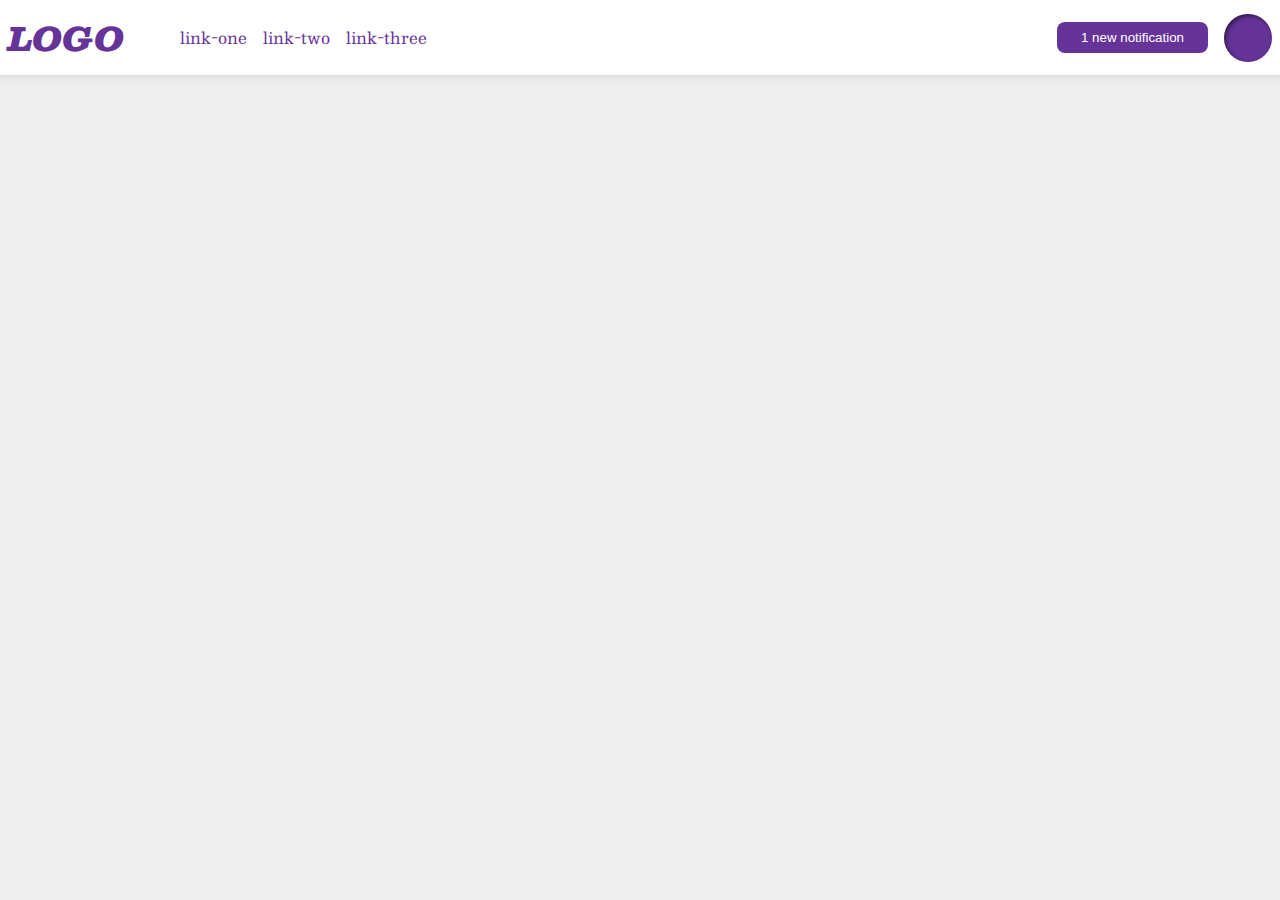
<file: flex/03-flex-header-2/index.html>
<!DOCTYPE html>
<html lang="en">
  <head>
    <meta charset="UTF-8">
    <meta http-equiv="X-UA-Compatible" content="IE=edge">
    <meta name="viewport" content="width=device-width, initial-scale=1.0">
    <title>Flex Header 2</title>
    <link rel="stylesheet" href="style.css">
  </head>
  <body>
    <div class="header">
      <div>
        <div class="logo">
          LOGO
        </div>
        <ul class="links">
          <li><a href="google.com">link-one</a></li>
          <li><a href="google.com">link-two</a></li>
          <li><a href="google.com">link-three</a></li>
        </ul>
      </div>

      <div>
        <button class="notifications">
          1 new notification
        </button>
        <div class="profile-image"></div>
      </div>
    </div>
  </body>
</html>
</file>
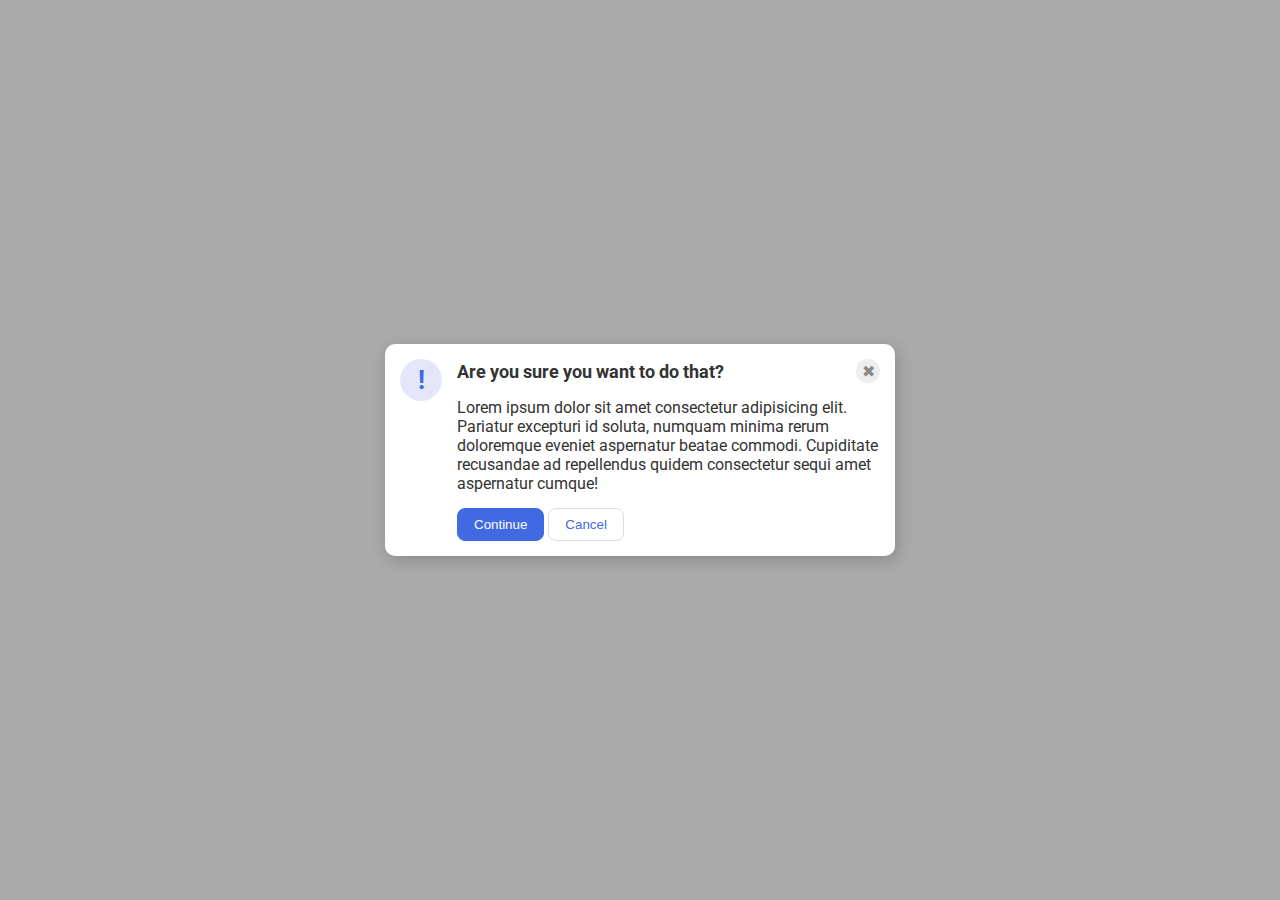
<file: flex/05-flex-modal/index.html>
<!DOCTYPE html>
<html lang="en">

<head>
  <meta charset="UTF-8">
  <meta http-equiv="X-UA-Compatible" content="IE=edge">
  <meta name="viewport" content="width=device-width, initial-scale=1.0">
  <link rel="stylesheet" href="style.css">
  <title>Modal</title>
</head>

<body>
  <div class="modal">
    <div class="icon">!</div>
    <div class="right">
      <div class="top">
        <div class="header">Are you sure you want to do that?</div>
        <div class="close-button">✖</div>
      </div>
      <div class="text">Lorem ipsum dolor sit amet consectetur adipisicing elit. Pariatur excepturi id soluta, numquam
        minima rerum doloremque eveniet aspernatur beatae commodi. Cupiditate recusandae ad repellendus quidem
        consectetur
        sequi amet aspernatur cumque!</div>
      <button class="continue">Continue</button>
      <button class="cancel">Cancel</button>
    </div>
  </div>
</body>

</html>
</file>
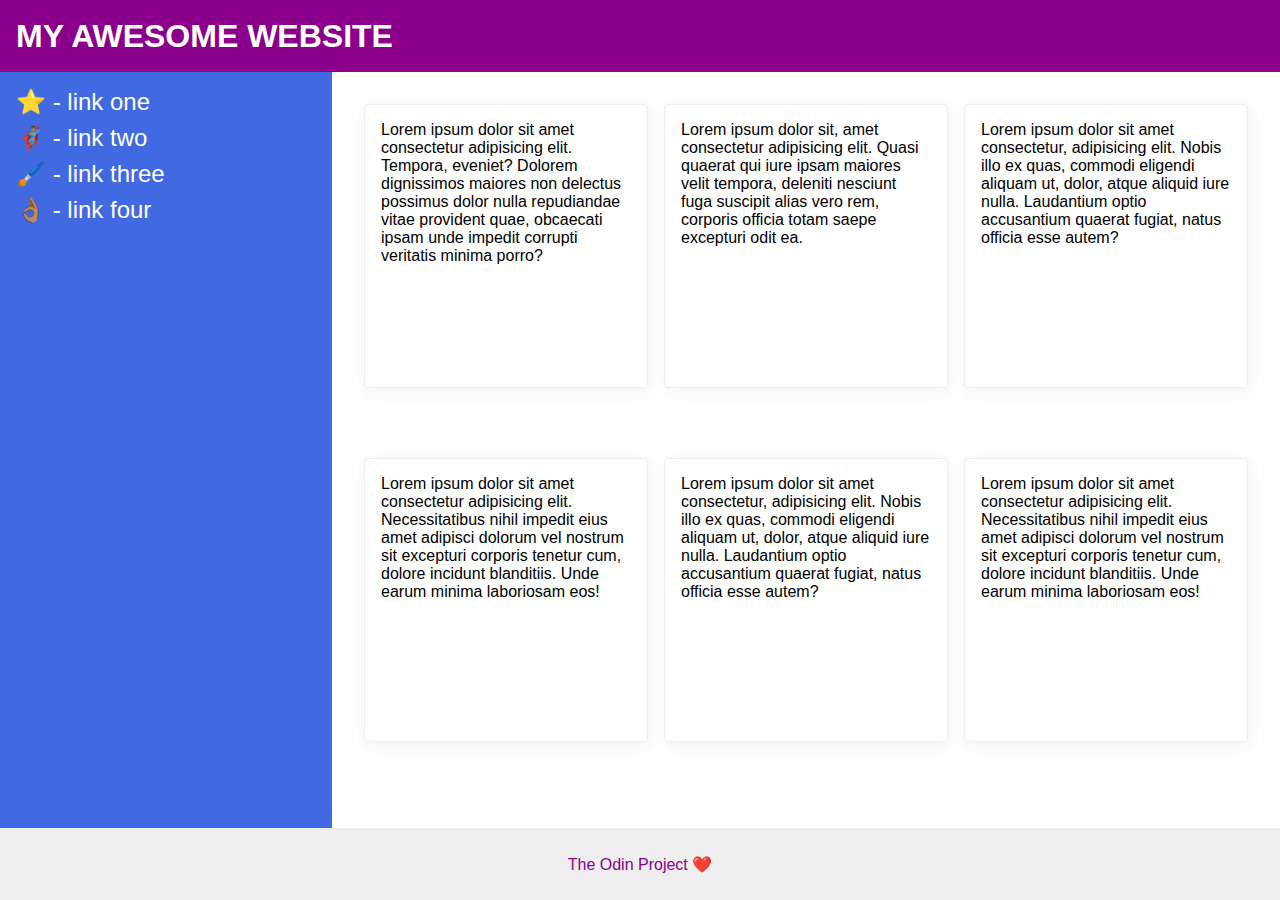
<file: flex/07-flex-layout-2/index.html>
<!DOCTYPE html>
<html lang="en">

<head>
  <meta charset="UTF-8">
  <meta http-equiv="X-UA-Compatible" content="IE=edge">
  <meta name="viewport" content="width=device-width, initial-scale=1.0">
  <title>The Holy Grail</title>
  <link rel="stylesheet" href="style.css">
</head>

<body>
    <div class="header">
      MY AWESOME WEBSITE
    </div>
    <div class="content">
      <div class="sidebar">
        <ul>
          <li><a href="#">⭐ - link one</a></li>
          <li><a href="#">🦸🏽‍♂️ - link two</a></li>
          <li><a href="#">🖌️ - link three</a></li>
          <li><a href="#">👌🏽 - link four</a></li>
        </ul>
      </div>
      <div class="cards">
        <div class="card">Lorem ipsum dolor sit amet consectetur adipisicing elit. Tempora, eveniet? Dolorem dignissimos
          maiores non delectus possimus dolor nulla repudiandae vitae provident quae, obcaecati ipsam unde impedit
          corrupti
          veritatis minima porro?</div>
        <div class="card">Lorem ipsum dolor sit, amet consectetur adipisicing elit. Quasi quaerat qui iure ipsam maiores
          velit tempora, deleniti nesciunt fuga suscipit alias vero rem, corporis officia totam saepe excepturi odit ea.
        </div>
        <div class="card">Lorem ipsum dolor sit amet consectetur, adipisicing elit. Nobis illo ex quas, commodi eligendi
          aliquam ut, dolor, atque aliquid iure nulla. Laudantium optio accusantium quaerat fugiat, natus officia esse
          autem?</div>
        <div class="card">Lorem ipsum dolor sit amet consectetur adipisicing elit. Necessitatibus nihil impedit eius
          amet
          adipisci dolorum vel nostrum sit excepturi corporis tenetur cum, dolore incidunt blanditiis. Unde earum minima
          laboriosam eos!</div>
        <div class="card">Lorem ipsum dolor sit amet consectetur, adipisicing elit. Nobis illo ex quas, commodi eligendi
          aliquam ut, dolor, atque aliquid iure nulla. Laudantium optio accusantium quaerat fugiat, natus officia esse
          autem?</div>
        <div class="card">Lorem ipsum dolor sit amet consectetur adipisicing elit. Necessitatibus nihil impedit eius
          amet
          adipisci dolorum vel nostrum sit excepturi corporis tenetur cum, dolore incidunt blanditiis. Unde earum minima
          laboriosam eos!</div>
      </div>
    </div>
    <div class="footer">
      The Odin Project ❤️
    </div>
</body>

</html>
</file>
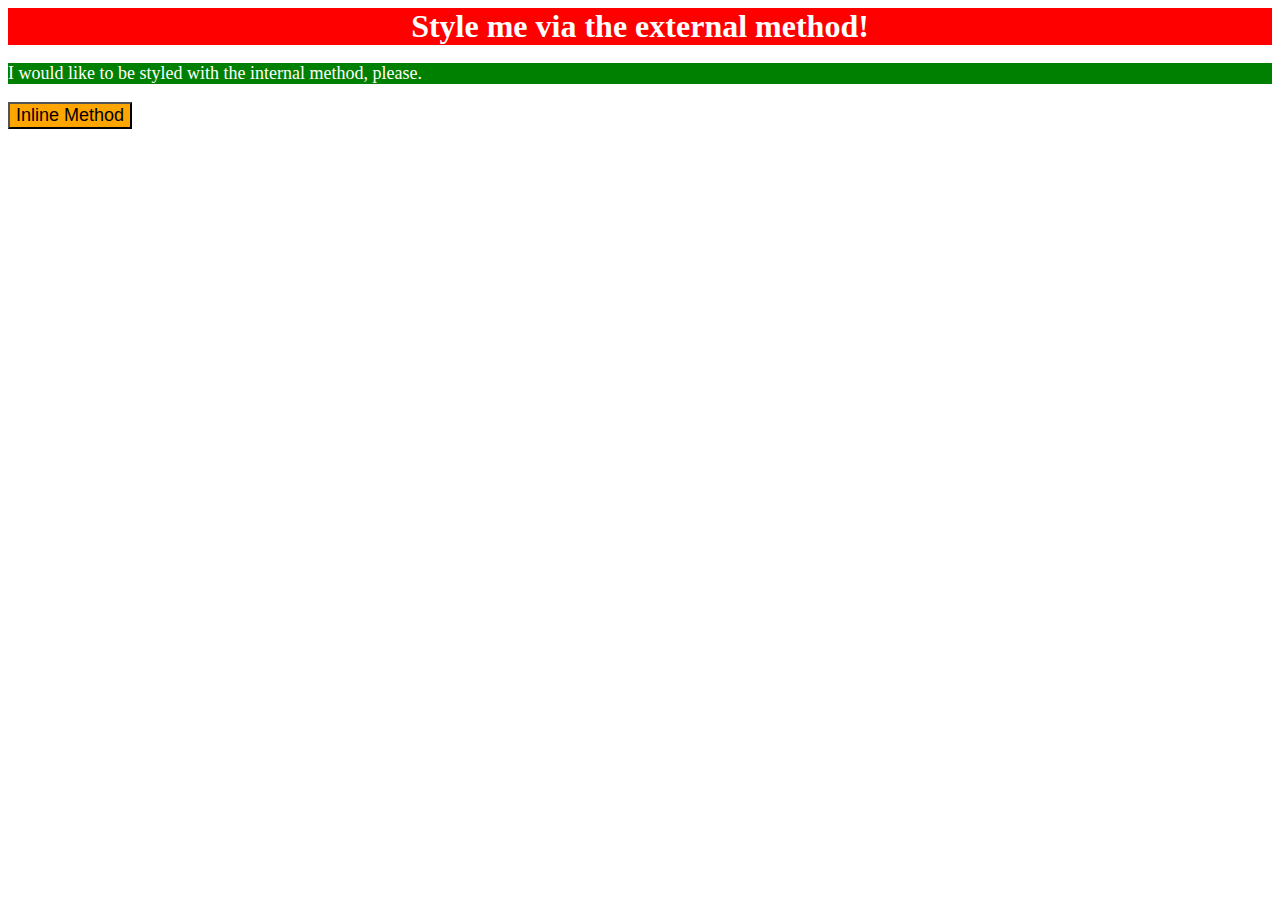
<file: foundations/01-css-methods/index.html>
<!DOCTYPE html>
<html lang="en">
  <head>
    <meta charset="UTF-8">
    <meta http-equiv="X-UA-Compatible" content="IE=edge">
    <meta name="viewport" content="width=device-width, initial-scale=1.0">
    <link href="./styles.css" rel="stylesheet">
    <style>
      p {
        background-color: green;
        color: white;
        font-size: 18px;
      }
    </style>
    <title>Methods for Adding CSS</title>
  </head>
  <body>
    <div>Style me via the external method!</div>
    <p>I would like to be styled with the internal method, please.</p>
    <button style="background-color: orange; font-size: 18px;">Inline Method</button>
  </body>
</html>
</file>
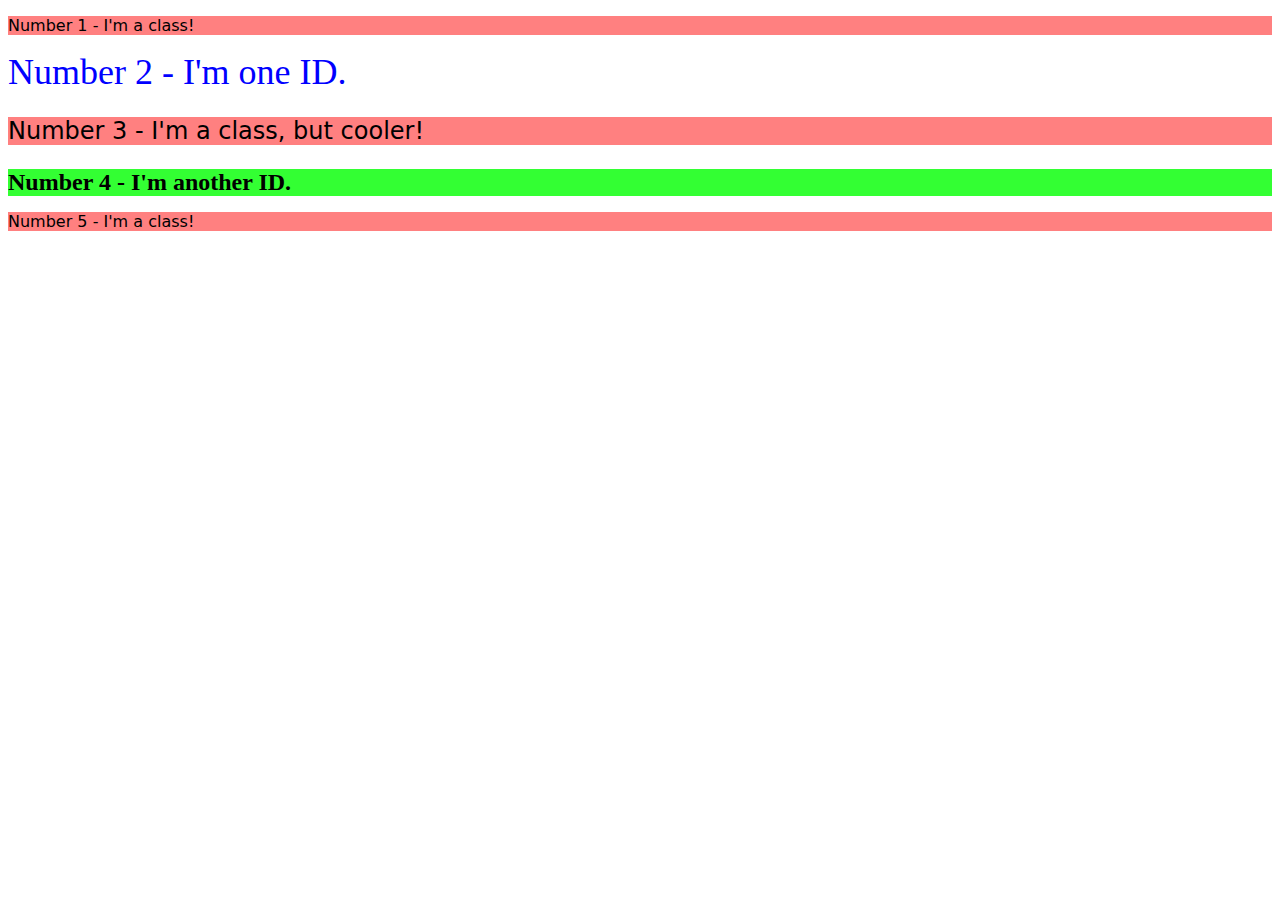
<file: foundations/02-class-id-selectors/index.html>
<!DOCTYPE html>
<html lang="en">
  <head>
    <meta charset="UTF-8">
    <meta http-equiv="X-UA-Compatible" content="IE=edge">
    <meta name="viewport" content="width=device-width, initial-scale=1.0">
    <title>Class and ID Selectors</title>
    <link rel="stylesheet" href="style.css">
  </head>
  <body>
    <p class="odd">Number 1 - I'm a class!</p>
    <div id="two">Number 2 - I'm one ID.</div>
    <p class="odd medium">Number 3 - I'm a class, but cooler!</p>
    <div id="four" class="medium">Number 4 - I'm another ID.</div>
    <p class="odd">Number 5 - I'm a class!</p>
  </body>
</html>
</file>
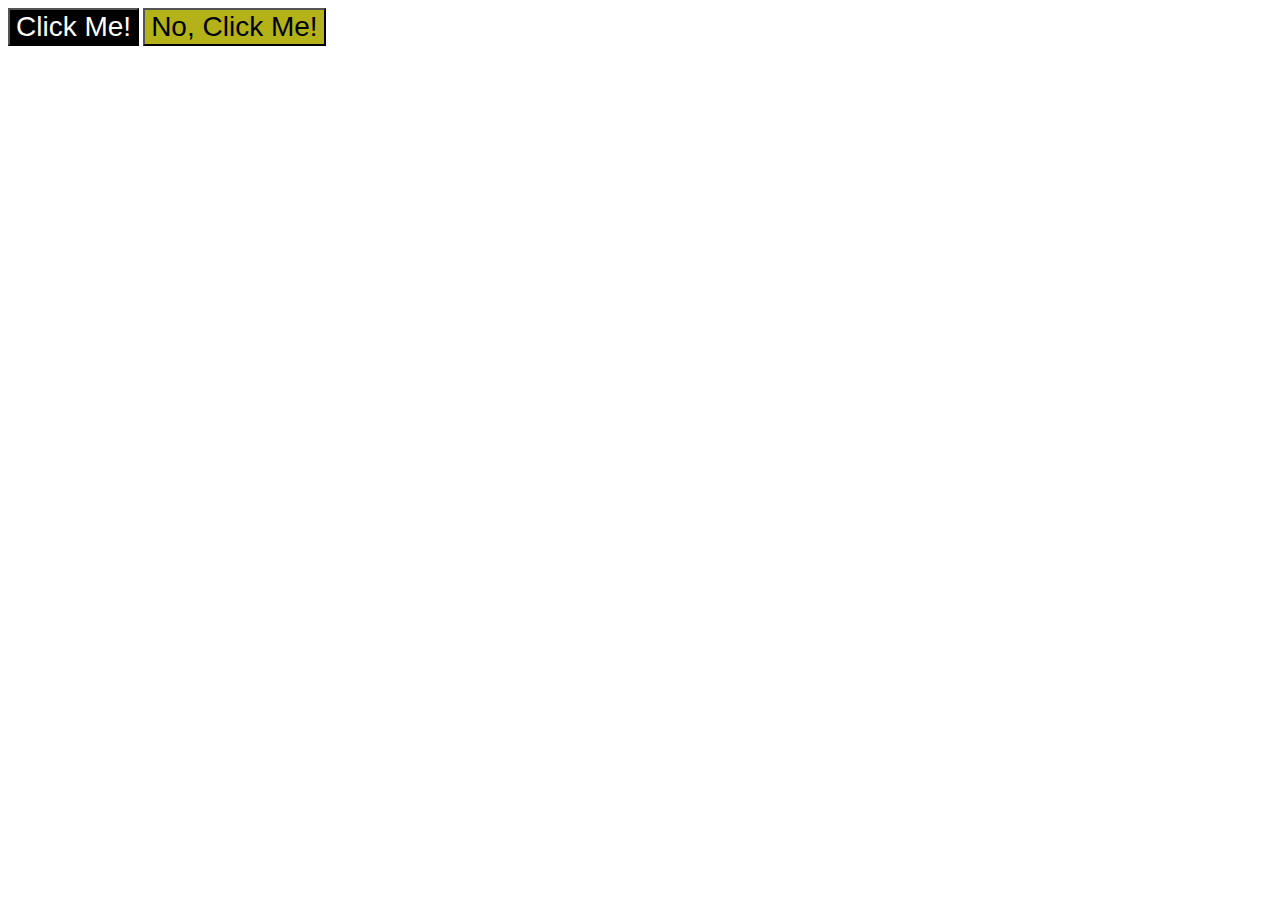
<file: foundations/03-grouping-selectors/index.html>
<!DOCTYPE html>
<html lang="en">
  <head>
    <meta charset="UTF-8">
    <meta http-equiv="X-UA-Compatible" content="IE=edge">
    <meta name="viewport" content="width=device-width, initial-scale=1.0">
    <title>Grouping Selectors</title>
    <link rel="stylesheet" href="style.css">
  </head>
  <body>
    <button class="one">Click Me!</button>
    <button class="two">No, Click Me!</button>
  </body>
</html>
</file>
<file: flex/03-flex-header-2/style.css>
/* this is some magical font-importing.  
you'll learn about it later. */
@import url('https://fonts.googleapis.com/css2?family=Besley:ital,wght@0,400;1,900&display=swap');

body {
  margin: 0;
  background: #eee;
  font-family: Besley, serif;
}

.header {
  background: white;
  border-bottom: 1px solid #ddd;
  box-shadow: 0 0 8px rgba(0,0,0,.1);
  padding: 8px;
  display: flex;
  justify-content: space-between;
  align-items: center;
  gap: 16px;
}

.profile-image {
  background: rebeccapurple;
  box-shadow: inset 2px 2px 4px rgba(0,0,0,.5);
  border-radius: 50%;
  width: 48px;
  height:  48px;
}

.logo {
  color: rebeccapurple;
  font-size: 32px;
  font-weight: 900;
  font-style: italic;
}

button {
  border: none;
  border-radius: 8px;
  background: rebeccapurple;
  color: white;
  padding: 8px 24px;
}

a {
  /* this removes the line under our links */
  text-decoration: none;
  color: rebeccapurple;
}

ul {
  list-style-type: none;
  display: flex;
  align-items: center;
  gap: 16px;
}

.header div {
  display: flex;
  align-items: center;
  gap: 16px;
}
</file>
<file: flex/05-flex-modal/style.css>
@import url('https://fonts.googleapis.com/css2?family=Roboto:wght@400;700&display=swap');

html, body {
  height: 100%;
}

body {
  font-family: Roboto, sans-serif;
  margin: 0;
  background: #aaa;
  color: #333;
  /* I'll give you this one for free lol */
  display: flex;
  align-items: center;
  justify-content: center;
}

.modal {
  background: white;
  width: 480px;
  border-radius: 10px;
  box-shadow: 2px 4px 16px rgba(0,0,0,.2);
  padding: 15px;
  display: flex;
  gap: 15px;
}

.icon {
  color: royalblue;
  font-size: 26px;
  font-weight: 700;
  background: lavender;
  width: 42px;
  height: 42px;
  border-radius: 50%;
  display: flex;
  align-items: center;
  justify-content: center;
  flex-shrink: 0;
}

.header {
  font-weight: bold;
  font-size: large;
}

.text {
  margin: 15px 0;
}

.close-button {
  background: #eee;
  border-radius: 50%;
  color: #888;
  font-weight: 400;
  font-size: 16px;
  height: 24px;
  width: 24px;
  display: flex;
  align-items: center;
  justify-content: center;
}

button {
  padding: 8px 16px;
  border-radius: 8px;
}

button.continue {
  background: royalblue;
  border: 1px solid royalblue;
  color: white;
}

button.cancel {
  background: white;
  border: 1px solid #ddd;
  color: royalblue;
}

.top {
  display: flex;
  justify-content: space-between;
  align-items: center;
}
</file>
<file: flex/07-flex-layout-2/style.css>
body {
  font-family: -apple-system, BlinkMacSystemFont, 'Segoe UI', Roboto, Oxygen, Ubuntu, Cantarell, 'Open Sans', 'Helvetica Neue', sans-serif;
  margin: 0;
  min-height: 100vh;
  display: flex;
  flex-direction: column;
}

.header {
  padding-left: 16px;
  font-size: 32px;
  font-weight: 900;
  height: 72px;
  background: darkmagenta;
  color: white;
  display: flex;
  align-items: center;
}

.footer {
  height: 72px;
  background: #eee;
  color: darkmagenta;
  display: flex;
  justify-content: center;
  align-items: center;
}

.content {
  flex: 1;
  display: flex;
}

.sidebar {
  padding: 16px;
  width: 300px;
  background: royalblue;
  flex: 1 0 auto;
}

ul {
  margin: 0;
  padding: 0;
  list-style: none;
  font-size: 24px;
}

li {
  margin-bottom: 8px;
}

a {
  color: white;
  text-decoration: none;
}

.cards {
  display: flex;
  flex-wrap: wrap;
  gap: 16px;
  padding: 32px;
}

.card {
  width: 250px;
  height: 250px;
  padding: 16px;
  border: 1px solid #eee;
  box-shadow: 2px 4px 16px rgba(0,0,0,.06);
  border-radius: 4px;
}
</file>
<file: foundations/01-css-methods/styles.css>
div {
    background-color: red;
    color: white;
    font-size: 32px;
    text-align: center;
    font-weight: bold;
}
</file>
<file: foundations/02-class-id-selectors/style.css>
.odd {
    background-color: hsl(0, 100%, 75%);
    font-family: Verdana, 'DejaVu Sans', sans-serif;
}

.medium {
    font-size: 24px;
}

#two {
    color: blue;
    font-size: 36px;
}

#four {
    background-color: hsl(120, 100%, 60%);
    font-weight: bold;
}
</file>
<file: foundations/03-grouping-selectors/style.css>
.one {
    background-color: #000;
    color: #fff;
}

.two {
    background-color: hsl(60, 75%, 40%);
}

.one,
.two {
    font-size: 28px;
    font-family: Helvetica, 'Times New Roman', sans-serif;
}
</file>
